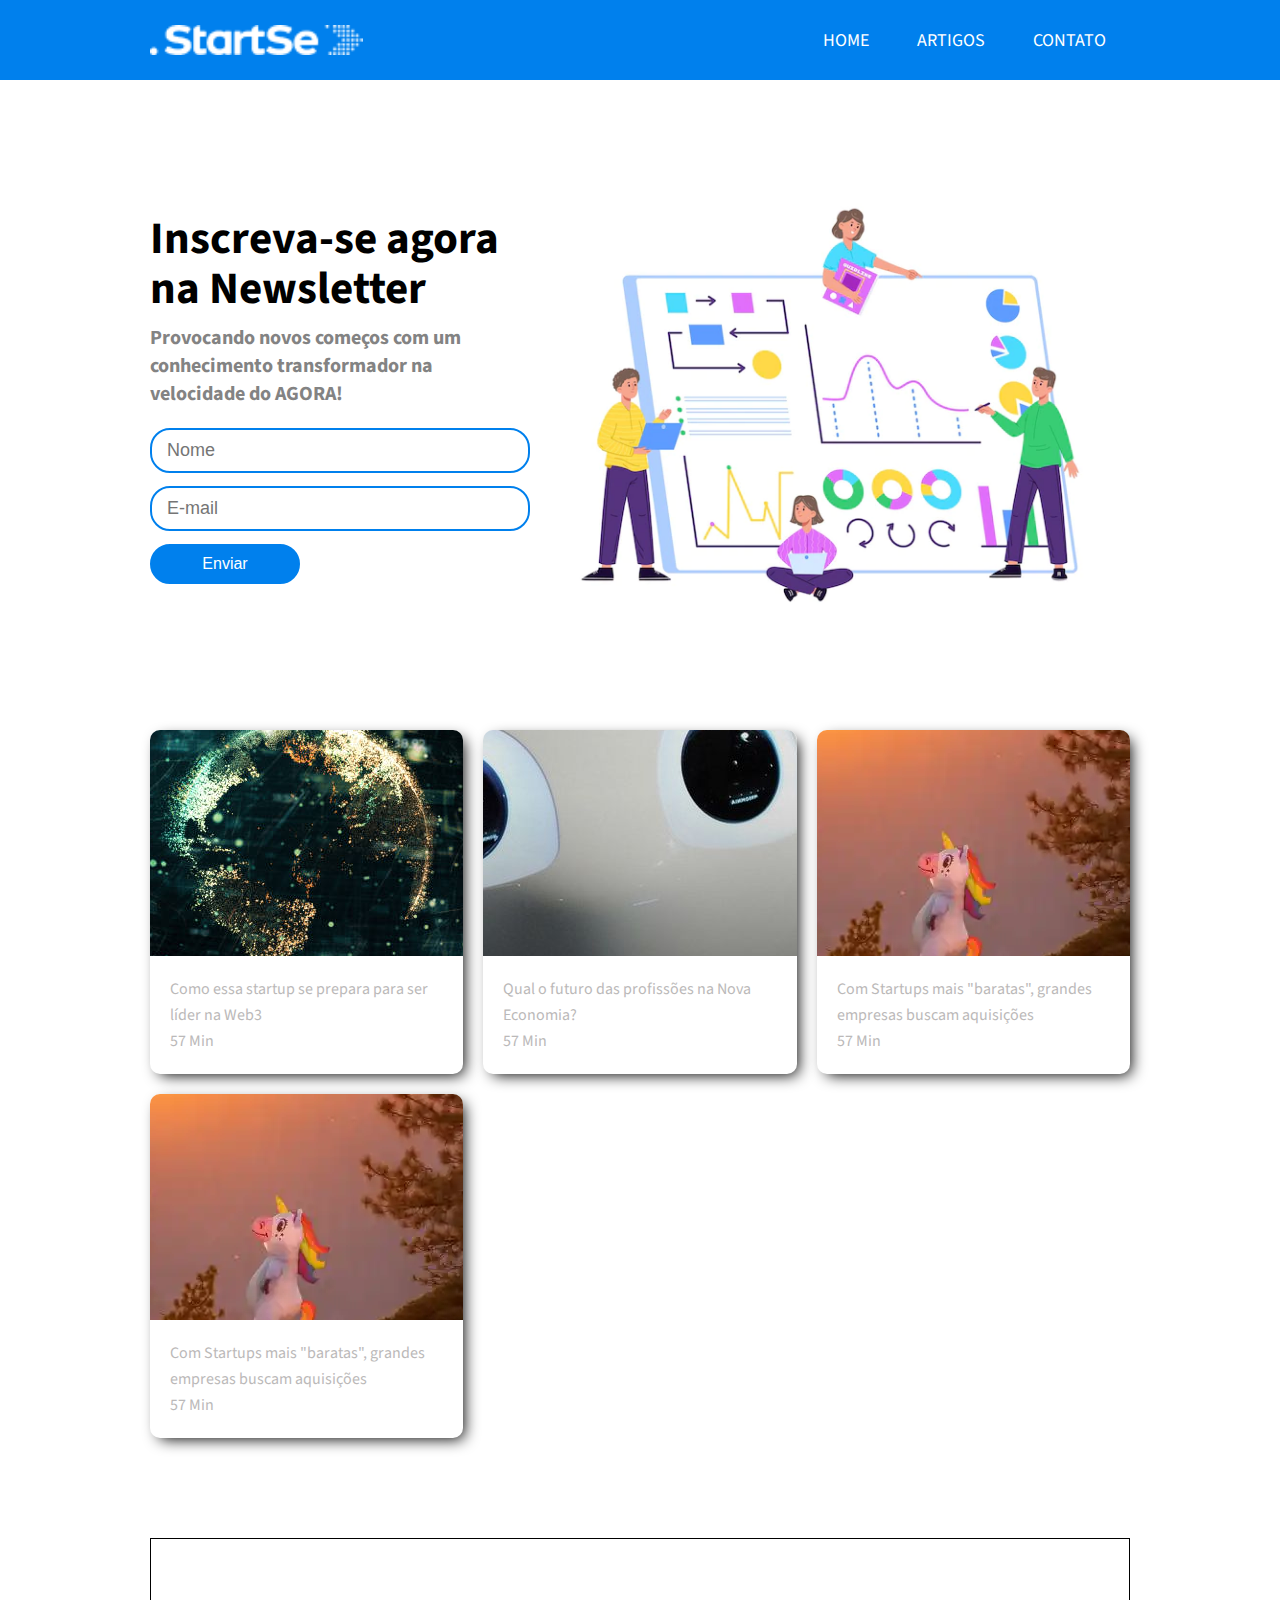
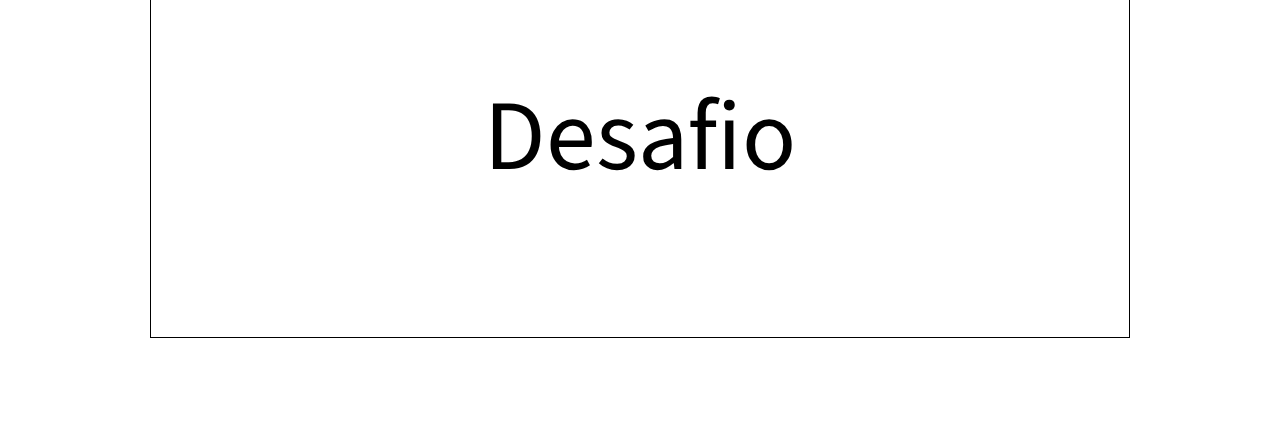
<file: index.html>
<!DOCTYPE html>
<html lang="pt-br">

<head>
    <meta charset="UTF-8">
    <meta http-equiv="X-UA-Compatible" content="IE=edge">
    <meta name="viewport" content="width=device-width, initial-scale=1.0">
    <link rel="stylesheet" href="./css/style.css">
    <link rel="stylesheet" href="./css/responsive.css">
    <link rel="shortcut icon" href="./images/favicon.ico" type="image/x-icon">
    <title>StartSe</title>
</head>

<body>
    <header>
        <div class="container">
            <img src="./images/image.png" alt="logo">
            <div class="menu-section">
                <div class="container-menu">
                    <input type="checkbox" id="checkbox-menu">
                    <label class="menu-button-container" for="checkbox-menu">
                        <span></span>
                        <span></span>
                        <span></span>
                    </label>
                    <nav>
                        <ul class="menu">
                            <li>
                                <a href="#home">Home</a>
                            </li>
                            <li>
                                <a href="#artigos">Artigos</a>
                            </li>
                            <li>
                                <a href="#form">Contato</a>
                            </li>
                        </ul>
                    </nav>
                </div>

            </div>
        </div>
    </header>

    <main id="home">
        <div class="container-main">
            <div>
                <h2><span>Inscreva-se agora</span></h2>
                <h2>na Newsletter</h2>
                <h3>
                    Provocando novos começos com um conhecimento transformador na velocidade do AGORA!
                </h3>
                <form>
                    <input type="text" placeholder="Nome">
                    <input type="email" placeholder="E-mail">
                    <input type="submit" value="Enviar">

                </form>
            </div>
            <img src="./images/register.webp" alt="">
        </div>
    </main>

    <section id="artigos" class="cards">
        <a href="https://www.startse.com/artigos/spacecaps-quer-ser-lider-na-industria-de-games-e-web3/">
            <div class="card">
                <div class="image">
                    <img src="./images/futuro2.jpg" alt="">
                </div>

                <div class="content">
                    <p class="title text--medium">
                        Como essa startup se prepara para ser líder na Web3
                    </p>
                    <div class="info">
                        <p class="text--medium">57 Min</p>
                    </div>
                </div>
            </div>
        </a>

        <a href="./artigos/futuro/futuro.html">
            <div class="card">
                <div class="image">
                    <img src="./images/futuro.png" alt="">
                </div>

                <div class="content">
                    <p class="title text--medium">
                        Qual o futuro das profissões na Nova Economia?
                    </p>
                    <div class="info">
                        <p class="text--medium">57 Min</p>
                    </div>
                </div>
            </div>
        </a>
        <div class="card">
            <div class="image">
                <img src="./images/unicornio.webp" alt="">
            </div>

            <div class="content">
                <p class="title text--medium">
                    Com Startups mais "baratas", grandes empresas buscam aquisições
                </p>
                <div class="info">
                    <p class="text--medium">57 Min</p>
                </div>
            </div>
        </div>
        <div class="card">
            <div class="image">
                <img src="./images/unicornio.webp" alt="">
            </div>

            <div class="content">
                <p class="title text--medium">
                    Com Startups mais "baratas", grandes empresas buscam aquisições
                </p>
                <div class="info">
                    <p class="text--medium">57 Min</p>
                </div>
            </div>
        </div>
    </section>

    <section id="form">
        <div class="desafio">Desafio</div>
    </section>

</body>

</html>
</file>
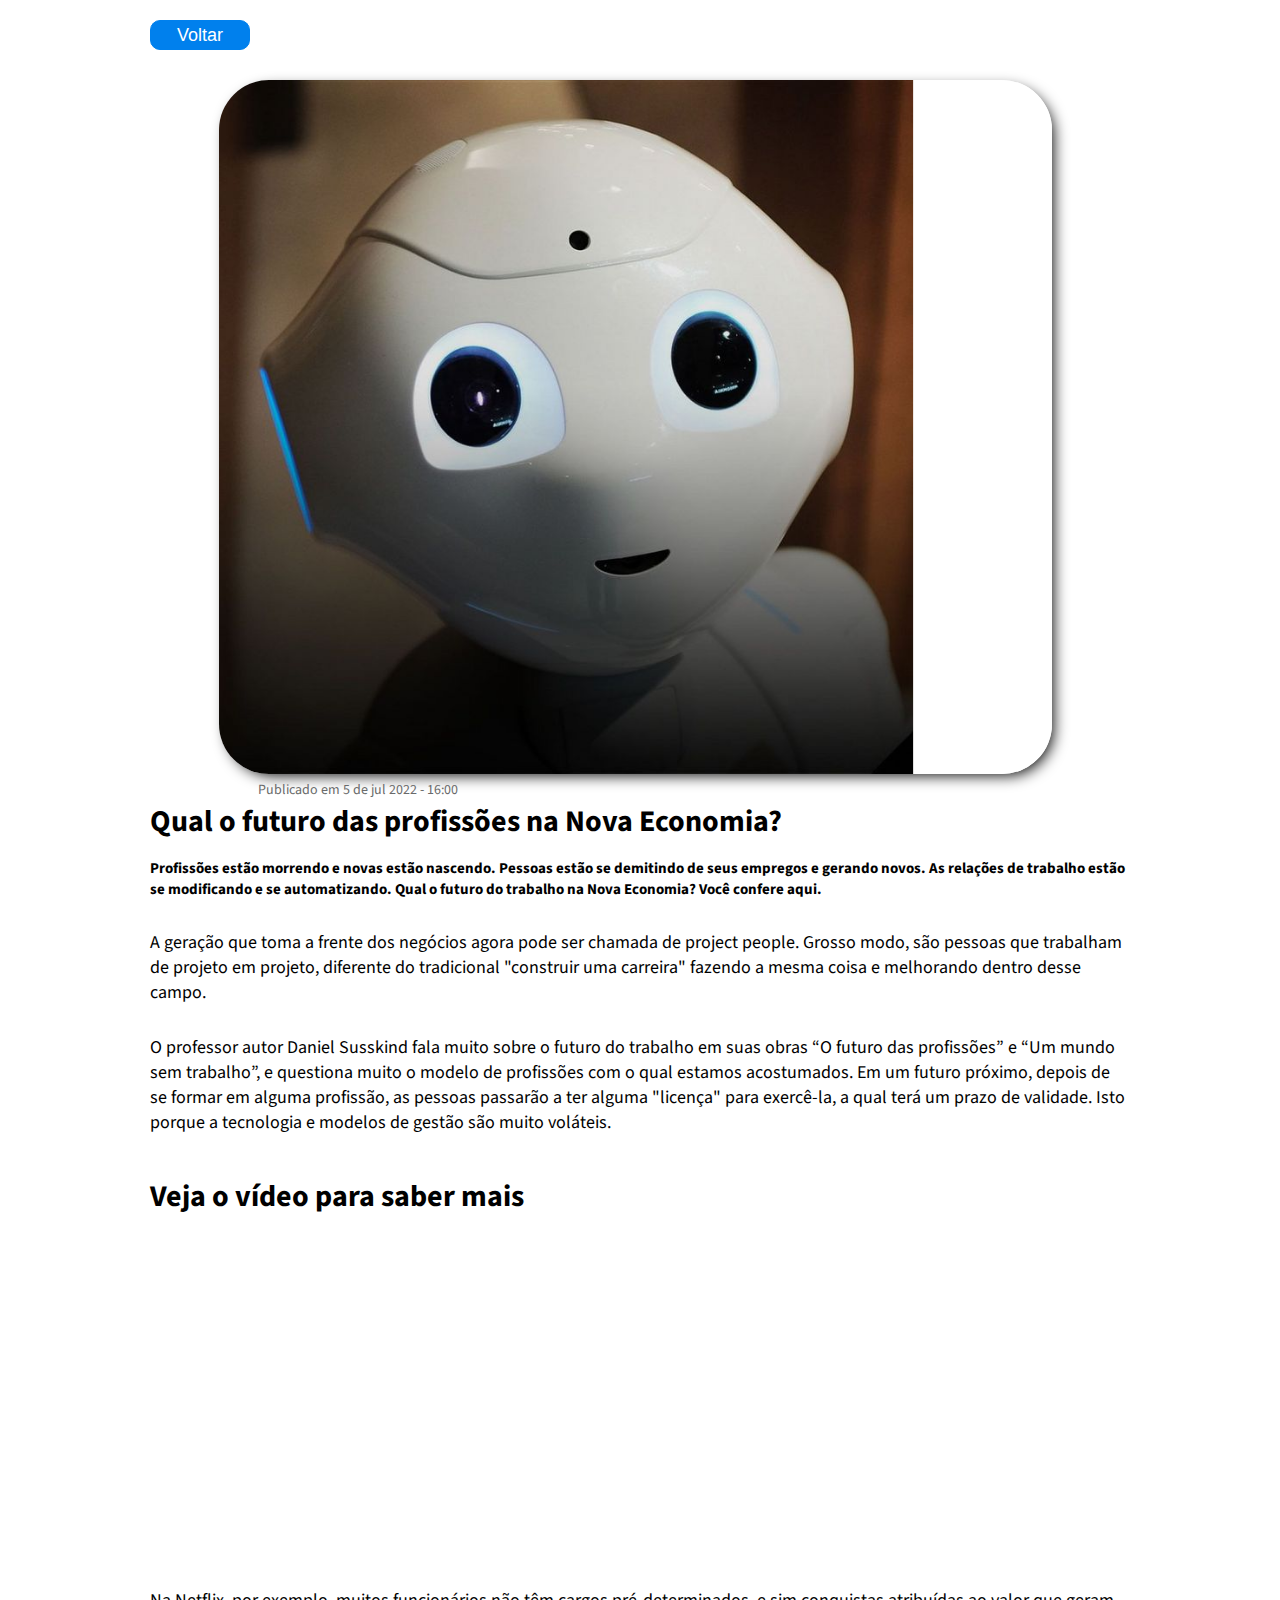
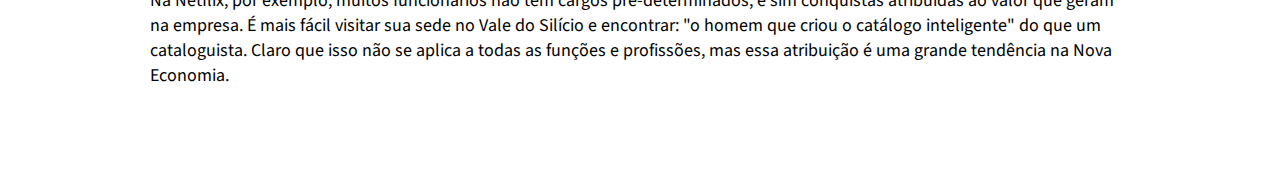
<file: artigos/futuro/futuro.html>
<!DOCTYPE html>
<html lang="pt-br">
<head>
    <meta charset="UTF-8">
    <meta http-equiv="X-UA-Compatible" content="IE=edge">
    <meta name="viewport" content="width=device-width, initial-scale=1.0">
    <link rel="stylesheet" href="./futuro.css">
    <link rel="shortcut icon" href="../../images/favicon.ico" type="image/x-icon">
    <title>Qual o futuro das profissões na Nova Economia?</title>
</head>
<body>
    <section>
        <div>
            <a href="../../index.html">
                <button>Voltar</button>
            </a>
        </div>
        <img src="../../images/futuro.png" alt="banner">
        <p class="publication">Publicado em 5 de jul 2022 - 16:00</p>
        <h1>Qual o futuro das profissões na Nova Economia?</h1>
        <h4>
            Profissões estão morrendo e novas estão nascendo. Pessoas estão se demitindo de seus empregos e gerando novos. As relações de trabalho estão se modificando e se automatizando. Qual o futuro do trabalho na Nova Economia? Você confere aqui.
        </h4>
        <p>
            A geração que toma a frente dos negócios agora pode ser chamada de project people. Grosso modo, são pessoas que trabalham de projeto em projeto, diferente do tradicional "construir uma carreira" fazendo a mesma coisa e melhorando dentro desse campo.
        </p>
        <p>
            O professor autor Daniel Susskind fala muito sobre o futuro do trabalho em suas obras “O futuro das profissões” e “Um mundo sem trabalho”, e questiona muito o modelo de profissões com o qual estamos acostumados. Em um futuro próximo, depois de se formar em alguma profissão, as pessoas passarão a ter alguma "licença" para exercê-la, a qual terá um prazo de validade. Isto porque a tecnologia e modelos de gestão são muito voláteis.
        </p>
        
        <h2>Veja o vídeo para saber mais</h2>
        <div class="content-video">
            <iframe 
                width="560" 
                height="315" 
                src="https://www.youtube.com/embed/xFoSKn53KFI" 
                title="YouTube video player" 
                frameborder="0" 
                allow="accelerometer; autoplay; clipboard-write; encrypted-media; gyroscope; picture-in-picture" allowfullscreen>
            </iframe>
        </div>
        <p>
            Na Netflix, por exemplo, muitos funcionários não têm cargos pré-determinados, e sim conquistas atribuídas ao valor que geram na empresa. É mais fácil visitar sua sede no Vale do Silício e encontrar: "o homem que criou o catálogo inteligente" do que um cataloguista. Claro que isso não se aplica a todas as funções e profissões, mas essa atribuição é uma grande tendência na Nova Economia.
        </p>

    </section>
    
</body>
</html>
</file>
<file: css/style.css>
@import url('https://fonts.googleapis.com/css2?family=Source+Sans+Pro:ital,wght@0,300;0,400;0,700;1,400&display=swap');

* {
    box-sizing: border-box;
    margin: 0%;
    padding: 0%;
    outline: 0%;
}

html,
body {
    font-family: "Source Sans Pro", 'Times New Roman';
    text-rendering: optimizeLegibility;
    -webkit-font-smoothing: antialiased;
}

/* ESTILIZAÇÃO DA SEÇÃO 'HEADER' */

header {
    background-color: #0080ed;
}

header .container {
    display: flex;
    align-items: center;
    justify-content: space-between;
    max-width: 980px;
    height: 80px;
    margin: auto;
}

header nav ul {
    display: flex;
}

header nav ul li {
    list-style: none;
}

header nav ul li a {
    text-decoration: none;
    color: white;
    text-transform: uppercase;
    font-size: 18px;
    padding: 24px;
    transition: all 250ms linear 0s;
}

header nav ul li a:hover {
    background: rgba(255, 255, 255, 0.15);
}

header .container img {
    height: 30px;
}

#checkbox-menu {
    display: none;
}

/* ESTILIZAÇÃO DA SEÇÃO 'MAIN' */

main {
    margin-bottom: 100px;
}

main .container-main {
    display: flex;
    align-items: center;
    justify-content: space-between;
    max-width: 980px;
    margin: 100px auto 0px auto;
}

h2 {
    color: rgb(0, 0, 0);
    font-size: 45px;
    line-height: 50px;
    font-weight: bold;
}

h3 {
    color: rgb(131, 131, 131);
    font-size: 20px;
    line-height: 28px;
    margin: 10px 0;
}

form {
    margin-top: 20px;
}

form input {
    width: 380px;
    padding-left: 15px;
    font-size: 18px;
    height: 45px;
    margin-bottom: 13px;
    border-radius: 20px;
    border: 2px solid #0080ed;
}

form [type="submit"] {
    background-color: #0080ed;
    color: white;
    width: 150px;
    padding-left: 0px;
    font-size: 16px;
    height: 40px;
}

form [type="submit"]:hover {
    cursor: pointer;
    background-color: rgba(0, 128, 237, 0.75);
    transform: translateY(-2px);
}

main .container-main img {
    width: 600px;
}

/* ESTILIZAÇÃO DE SEÇÃO 'CARDS' */

    a {
        text-decoration: none;
    }

.cards {
    width: 90%;
    max-width: 980px;
    margin: auto;
    display: grid;
    grid-template-columns: repeat(auto-fit, minmax(250px, 1fr));
    grid-gap: 20px
}

.text--medium {
    font-size: 16px;
    line-height: 26px;
    font-weight: 400;
    color: rgb(187, 185, 185);
}

.card {
    display: flex;
    flex-direction: column;
    cursor: pointer;
    box-shadow: 5px 5px 15px -4px #000000;
    transition: all 0.3 ease 0s;
    border-radius: 10px;
}

.card:hover {
    transform: translateY(-7px);
}

.image {
    width: 100%;
    padding-top: 56.25%;
    overflow: hidden;
    position: relative;
    border-radius: 10px 10px 0 0;
    height: 226px;
}

.image img {
    position: absolute;
    border-radius: 10px;
    top: 50%;
    left: 50%;
    transform: translate(-50%, -50%);
}

.content {
    margin: 20px;
}

.title {
    margin-bottom: 0px;
}

.desafio {
    font-size: 100px;
    display: flex;
    justify-content: center;
    height: 400px;
    align-items: center;
    border: 1px solid black;
    margin: 100px auto;
    max-width: 980px;
}
</file>
<file: css/responsive.css>
@media (max-width: 1000px) {
    main .container-main div {
        margin: auto;
    }
    main .container-main img {
        display: none;
    }
    h2 {
        margin-left: 50px;
    }
    div h3 {
        margin-left: 50px;
    }
    form {
        display: flex;
        align-items: center;
        width: 100%;
        padding-top: 30px;
        text-align: center;
        flex-direction: column;
    }
    input {
        margin: 12px;
    }
}


@media (max-width: 1000px) {
    .container {
        padding: 0px 20px;
    }
}

@media (max-width: 630px) {

    .menu-button-container {
        display: flex;
    }

    .menu {
        position: absolute;
        margin-top: 30px;
        flex-direction: column;
        width: 100vw;
        justify-content: center;
        align-items: center;
        left: 100%;
        transform: translateX(100vw);
        transition: 0.5s ease transform;
    }

    .menu > li {
        display: flex;
        justify-content: center;
        margin: 0;
        padding: 0px;
        width: 100%;
        color: white;
        background-color: #0080ed;
        border-radius: 5px;
    }

    .menu > li:not(:last-child) {
        border-bottom: 1px solid white;
    }

    .menu li a {
        flex: 1;
        text-align: center;
    }
   
    main .container-menu img {
        display: none;
    }   

    label {
        cursor: pointer;
        position: relative;
        display: block;
        height: 22px;
        width: 30px;
    }
    label span {
        position: absolute;
        display: block;
        height: 5px;
        width: 100%;
        background: white;
        border-radius: 30px;
        transition: 0.25s ease-in-out;
    }
    label span:nth-child(1) {
        top: 0;
    }
    label span:nth-child(2) {
        top: 8px;
    }
    label span:nth-child(3) {
        top: 16px;
    }
    #checkbox-menu:checked + label span:nth-child(1) {
        transform: rotate(-45deg);
        top: 8px;
    }
    #checkbox-menu:checked + label span:nth-child(2) {
        opacity: 0;
    }
    #checkbox-menu:checked + label span:nth-child(3) {
        transform: rotate(45deg);
        top: 8px;
    }

    nav.menu {
        width: 100%;
    }

    #checkbox-menu:checked~nav .menu {
        transform: translateX(-100vw);
        transition: 0.5s ease transform;
    }
}
</file>
<file: artigos/futuro/futuro.css>
@import url('https://fonts.googleapis.com/css2?family=Source+Sans+Pro:ital,wght@0,300;0,400;0,700;1,400&display=swap');

* {
    box-sizing: border-box;
    margin: 0%;
    padding: 0%;
    outline: 0%;
}

html,
body {
    font-family: "Source Sans Pro", 'Times New Roman';
    text-rendering: optimizeLegibility;
    -webkit-font-smoothing: antialiased;
}

section {
    max-width: 980px;
    margin: auto;
    transform: translateY(-10);
}

button {
    width: 100px;
    height: 30px;
    margin: 20px 0 30px 0px;
    border-radius: 10px;
    color: white;
    font-size: 18px;
    background-color: #0080ed;
    border: 1px solid #0080ed;
    cursor: pointer;
}

button:hover {
    background-color: rgba(0, 128, 237, 0.75);
    transform: translateY(-1px);
}

img {
    width: 85%;
    margin: 0 7%;
    border-radius: 50px;
    box-shadow: 5px 5px 15px -4px black;
    transition: all 0.6s ease 0s;
    object-fit: contain;
}

img:hover {
    transform: translateY(-7px);
}

.publication {
    font-size: 14px;
    margin: 0 0 0 11%;
    color: #696a6a;
}

h1 {
    margin: 40px 0 25ox 0;
    font-size: 30px;
}

h4 {
    margin: 15px 0 15px 0;
    font-size: 15px;
}

p {
    margin-top: 30px;
    font-size: 18px;
}

p:last-child {
    padding-bottom: 100px;
}

h2 {
    margin: 40px 0 25px 0;
    font-size: 30px;
}

.content-video {
    display: flex;
    justify-content: center;
}

@media (max-width: 1000px) {
    section {
        padding: 0 20px;
    }
    h1 {
        font-size: 25px;
    }
    h2 {
        font-size: 25px;
    }
    p {
        font-size: 16px;
    }
    img {
        min-height: 300px;
        object-fit: cover;
    }
}
</file>
